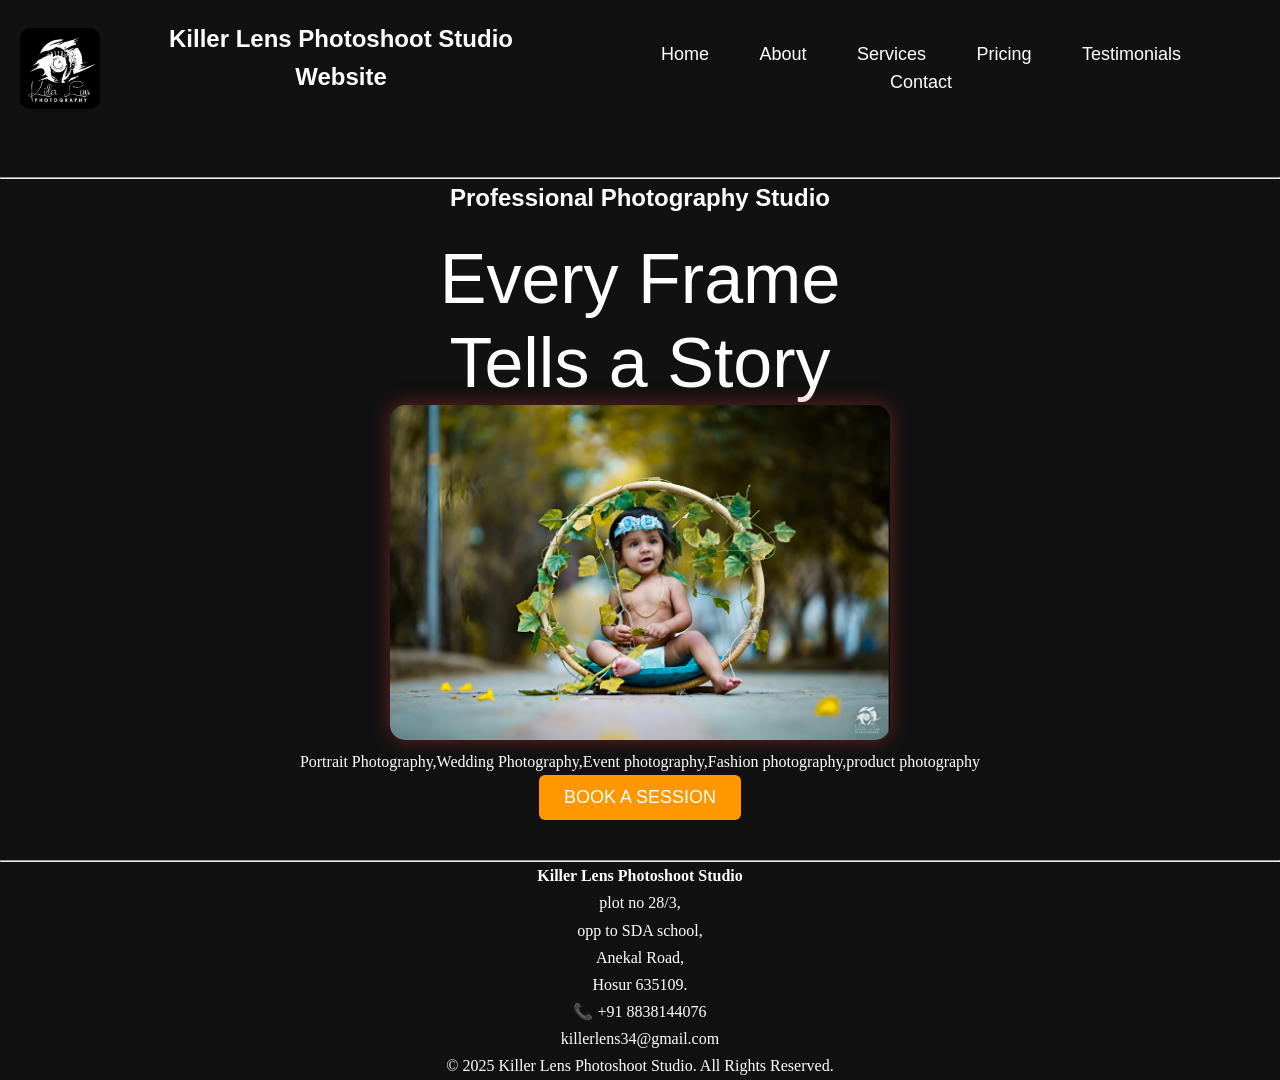
<file: index.html>
<!DOCTYPE html>
<html lang="en">
<head>
    <meta charset="UTF-8">
    <meta name="viewport" content="width=device-width, initial-scale=1.0">
    <title>Home</title>
    <link rel="stylesheet" href="style.css">
    <link href="https://fonts.googleapis.com/css2?family=Great+Vibes&display=swap" rel="stylesheet">
</head>

<body>
     <nav>

    <img id="logo" src="./logo.jpg" alt="Logo" height="50" width="70">

    <h1>Killer Lens Photoshoot Studio Website</h1>

    <div class="menu-toggle" id="menuToggle">
        &#9776;
    </div>

    <div class="nav-links" id="navLinks">
        <a href="index.html">Home</a>
        <a href="about.html">About</a>
        <a href="services.html">Services</a>
        <a href="pricing.html">Pricing</a>
        <a href="testimonial.html">Testimonials</a>
        <a href="contact.html">Contact</a>
    </div>

</nav>

<hr>
     
        <h2>Professional Photography Studio</h2>
        <h5> Every Frame<br>Tells a Story </h5>
       <img id="photo" src="./img.jpg" alt="studio">
       <p>Portrait Photography,Wedding Photography,Event photography,Fashion photography,product photography</p>
        <a href="contact.html"><button>BOOK A SESSION</button></a>
    
        <hr>
         <p><b>Killer Lens Photoshoot Studio</b></p>
         <p>plot no 28/3,<br>opp to SDA school,<br>Anekal Road,<br>Hosur 635109.</p>
         <p>📞 +91 8838144076</p>
         <p> killerlens34@gmail.com</p>
         <p>© 2025 Killer Lens Photoshoot Studio. All Rights Reserved.</p>
    <script>
         const menuToggle = document.getElementById("menuToggle");
         const navLinks = document.getElementById("navLinks");

       menuToggle.addEventListener("click", function () {
        navLinks.classList.toggle("active");
      });
</script>
</body>
</html>
</file>
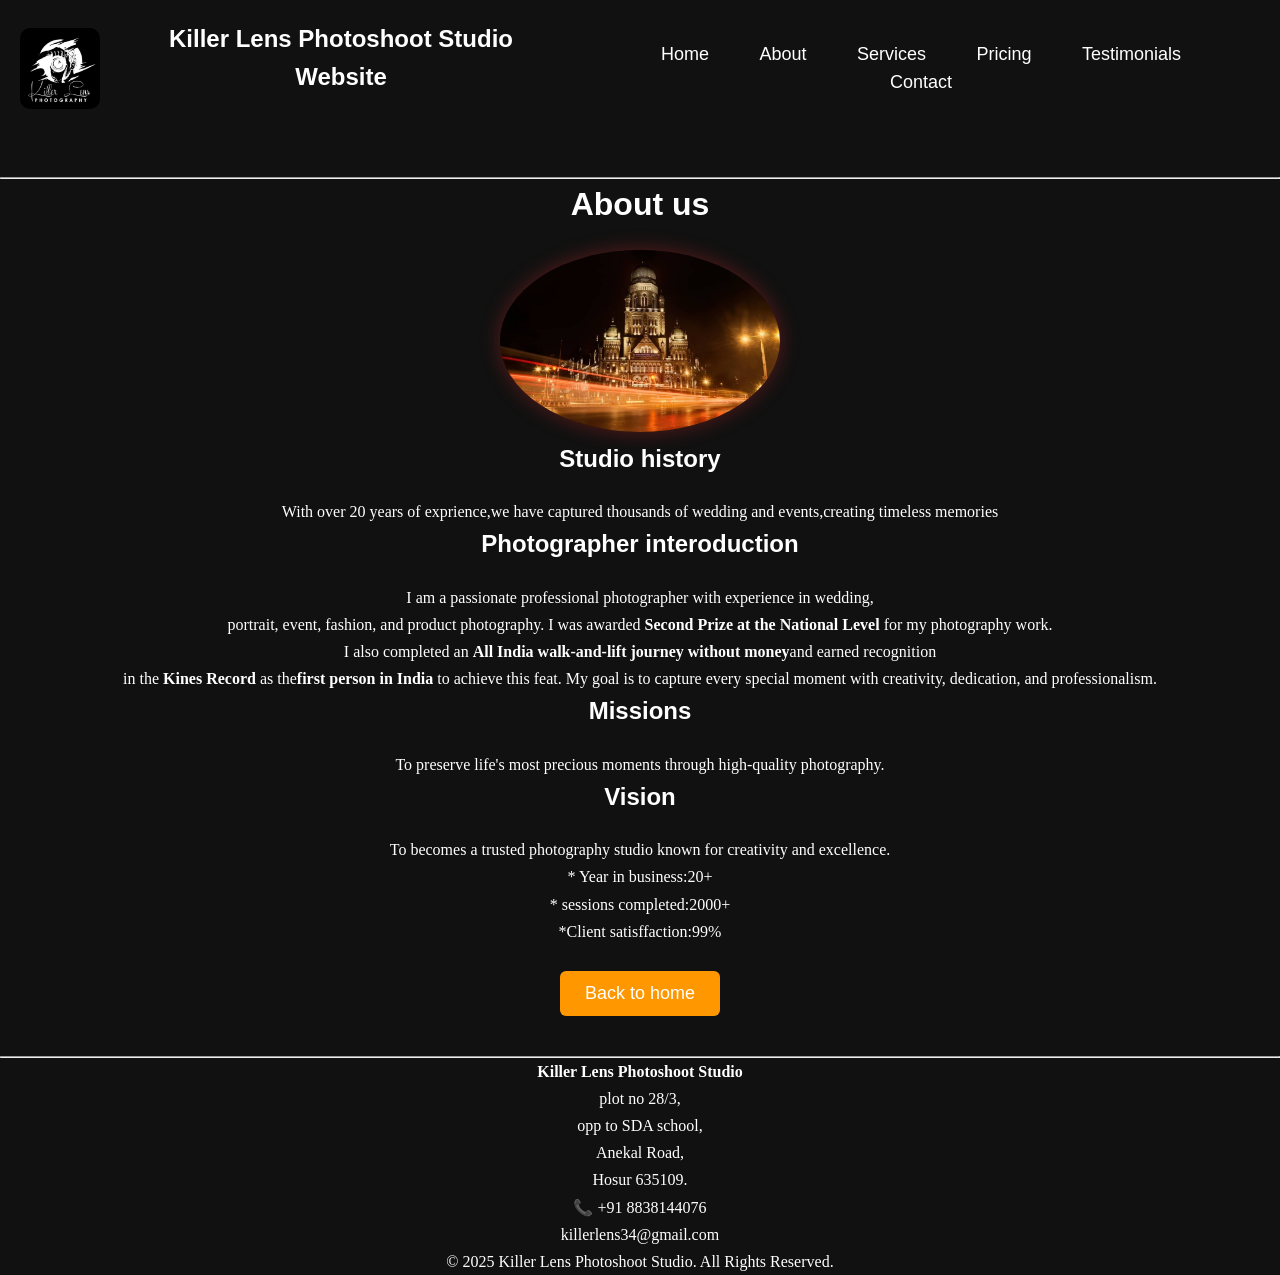
<file: about.html>
<!DOCTYPE html>
<html lang="en">
<head>
    <meta charset="UTF-8">
    <meta name="viewport" content="width=device-width, initial-scale=1.0">
    <title>About us</title>
    <link rel="stylesheet" href="style.css">
</head>
<body>
     <nav>

    <img id="logo" src="./logo.jpg" alt="Logo" height="50" width="70">

    <h1>Killer Lens Photoshoot Studio Website</h1>

    <div class="menu-toggle" id="menuToggle">
        &#9776;
    </div>

    <div class="nav-links" id="navLinks">
        <a href="killerlens.html">Home</a>
        <a href="about.html">About</a>
        <a href="services.html">Services</a>
        <a href="pricing.html">Pricing</a>
        <a href="testimonial.html">Testimonials</a>
        <a href="contact.html">Contact</a>
    </div>

</nav>
<hr>

    <h1> About us</h1>
        <img id="camera" src="./camera.jpg" alt="Camera">
        <h2>Studio history</h2>
        <p> With over 20 years of exprience,we have captured thousands of wedding and events,creating timeless memories</p>
        <h2>Photographer interoduction</h2>
    <p>I am a passionate professional photographer with experience in wedding,<br>portrait, event, fashion, and product photography. I was awarded
       <strong>Second Prize at the National Level</strong> for my photography work.<br>
        I also completed an <strong>All India walk-and-lift journey without money</strong>and earned recognition<br> in the <strong>Kines Record</strong> as the<strong>first person in India</strong> to achieve this feat. My goal is to capture every special moment with creativity, dedication, and professionalism.
    </p>
        <h2>Missions</h2>
        <p>To preserve life's most precious moments through high-quality photography.</p>
        <h2>Vision</h2>
        <p>To becomes a trusted photography studio known for creativity and excellence.</p>
        <p>* Year in business:20+</p>
        <p>* sessions completed:2000+</p>
        <p>*Client satisffaction:99%</p>
        <br>
    <a href="killerlens.html"> <button>Back to home</button></a>
    <hr>
    <p><b>Killer Lens Photoshoot Studio</b></p>
         <p>plot no 28/3,<br>opp to SDA school,<br>Anekal Road,<br>Hosur 635109.</p>
         <p>📞 +91 8838144076</p>
         <p>killerlens34@gmail.com</p>
         <p>© 2025 Killer Lens Photoshoot Studio. All Rights Reserved.</p>
     <script>
         const menuToggle = document.getElementById("menuToggle");
         const navLinks = document.getElementById("navLinks");

       menuToggle.addEventListener("click", function () {
        navLinks.classList.toggle("active");
      });
</script>
</body>
</html>
</file>
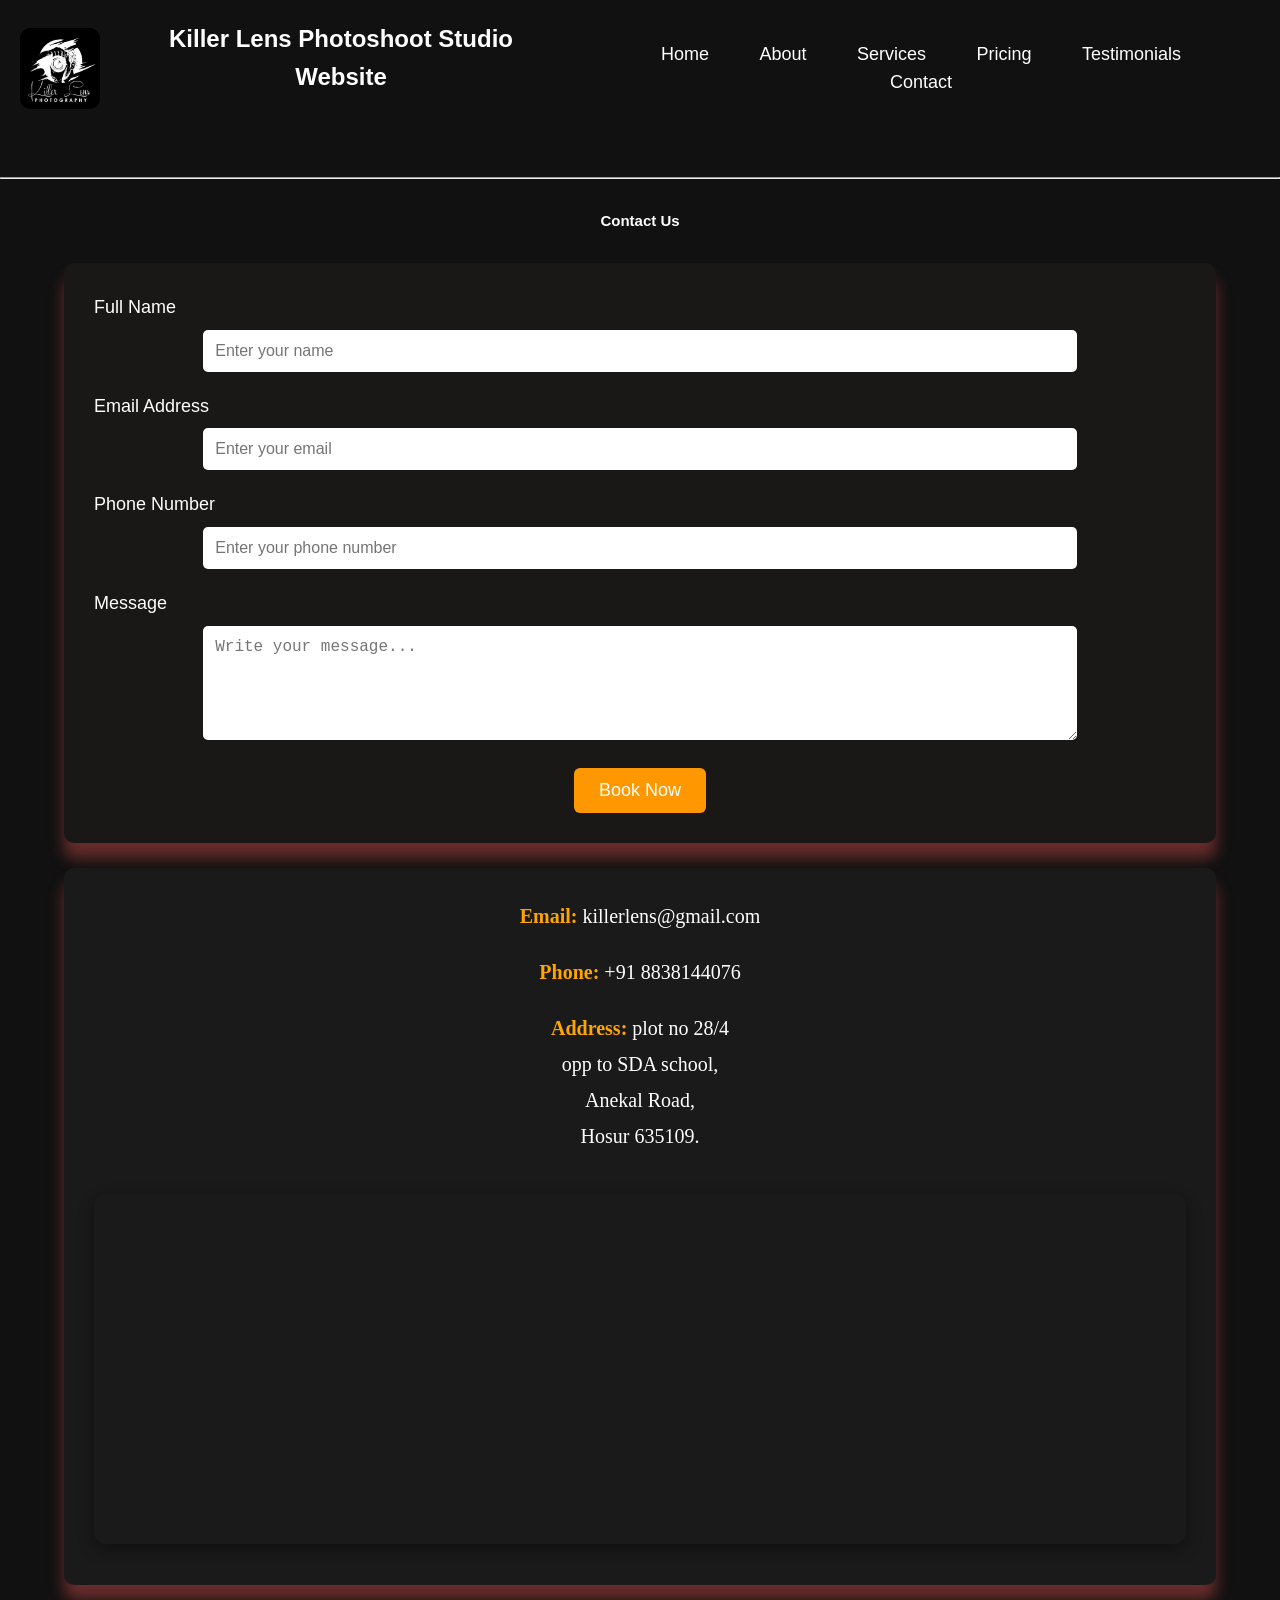
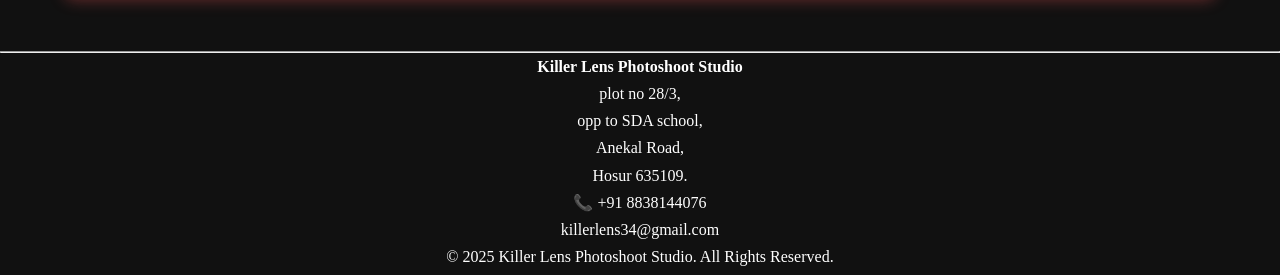
<file: contact.html>
<!DOCTYPE html>
<html lang="en">
<head>
    <meta charset="UTF-8">
    <meta name="viewport" content="width=device-width, initial-scale=1.0">
    <title>contact</title>
    <link rel="stylesheet" href="style.css">
</head>
<body>
     <nav>
    <img id="logo" src="./logo.jpg" alt="Logo" height="50" width="70">
    <h1>Killer Lens Photoshoot Studio Website</h1>
    <div class="menu-toggle" id="menuToggle">
        &#9776;
    </div>
    <div class="nav-links" id="navLinks">
        <a href="killerlens.html">Home</a>
        <a href="about.html">About</a>
        <a href="services.html">Services</a>
        <a href="pricing.html">Pricing</a>
        <a href="testimonial.html">Testimonials</a>
        <a href="contact.html">Contact</a>
    </div>
</nav>
<hr>
     <h1 id="contact">Contact Us</h1>
      <div class="container">
    <form action="#" method="post"> 
        <div class="form-group">
            <label for="name">Full Name</label>
            <input type="text" id="name" name="name" placeholder="Enter your name" required>
        </div>

        <div class="form-group">
            <label for="email">Email Address</label>
            <input type="email" id="email" name="email" placeholder="Enter your email" required></div>
        <div class="form-group">
            <label for="phone">Phone Number</label>
            <input type="tel" id="phone" name="phone" placeholder="Enter your phone number">
        </div>
        <div class="form-group">
            <label for="message">Message</label>
            <textarea id="message" name="message" rows="5" placeholder="Write your message..." required></textarea>
        </div>
         <button type="button" onclick="sendToWhatsApp()">
    Book Now
</button>
    </form>
    <br>
    <div class="contact-info">
        <p><strong>Email:</strong> killerlens@gmail.com</p>
        <p><strong>Phone:</strong> +91 8838144076</p>
        <p><strong>Address:</strong> plot no 28/4<br>opp to SDA school,<br>Anekal Road,<br>Hosur 635109.</p></p>
        <div class="map">
     <iframe src="https://www.google.com/maps/embed?pb=!1m26!1m12!1m3!1d3891.6874168506606!2d77.81702409900305!3d12.733803527425348!2m3!1f0!2f0!3f0!3m2!1i1024!2i768!4f13.1!4m11!3e9!4m5!1s0x3bae70c555555555%3A0xd2f28d0a0d398894!2sHosur%20busstand%2C%20PRPH%2B33F%2C%20Hosur%2C%2C%20Avalapalli%20Hudco%2C%20Tamil%20Nadu%20635109!3m2!1d12.7351914!2d77.8276848!4m3!3m2!1d12.730399199999999!2d77.81660939999999!5e0!3m2!1sen!2sin!4v1783916251099!5m2!1sen!2sin" 
     width="600" height="450" style="border:0;"
     allowfullscreen="" 
     loading="lazy" 
     referrerpolicy="strict-origin-when-cross-origin">
    </iframe>
    </div>
    </div>
</div>
  <br>
    </form>
         <hr>
         <p><b>Killer Lens Photoshoot Studio</b></p>
          <p>plot no 28/3,<br>opp to SDA school,<br> Anekal Road,<br>Hosur 635109.</p>
         <p>📞 +91 8838144076</p>
         <p>killerlens34@gmail.com</p>
         <p>© 2025 Killer Lens Photoshoot Studio. All Rights Reserved.</p>
         <script src="script.js"></script>
 <script>
         const menuToggle = document.getElementById("menuToggle");
         const navLinks = document.getElementById("navLinks");

       menuToggle.addEventListener("click", function () {
        navLinks.classList.toggle("active");
      });
</script>
</body>
</html>
</file>
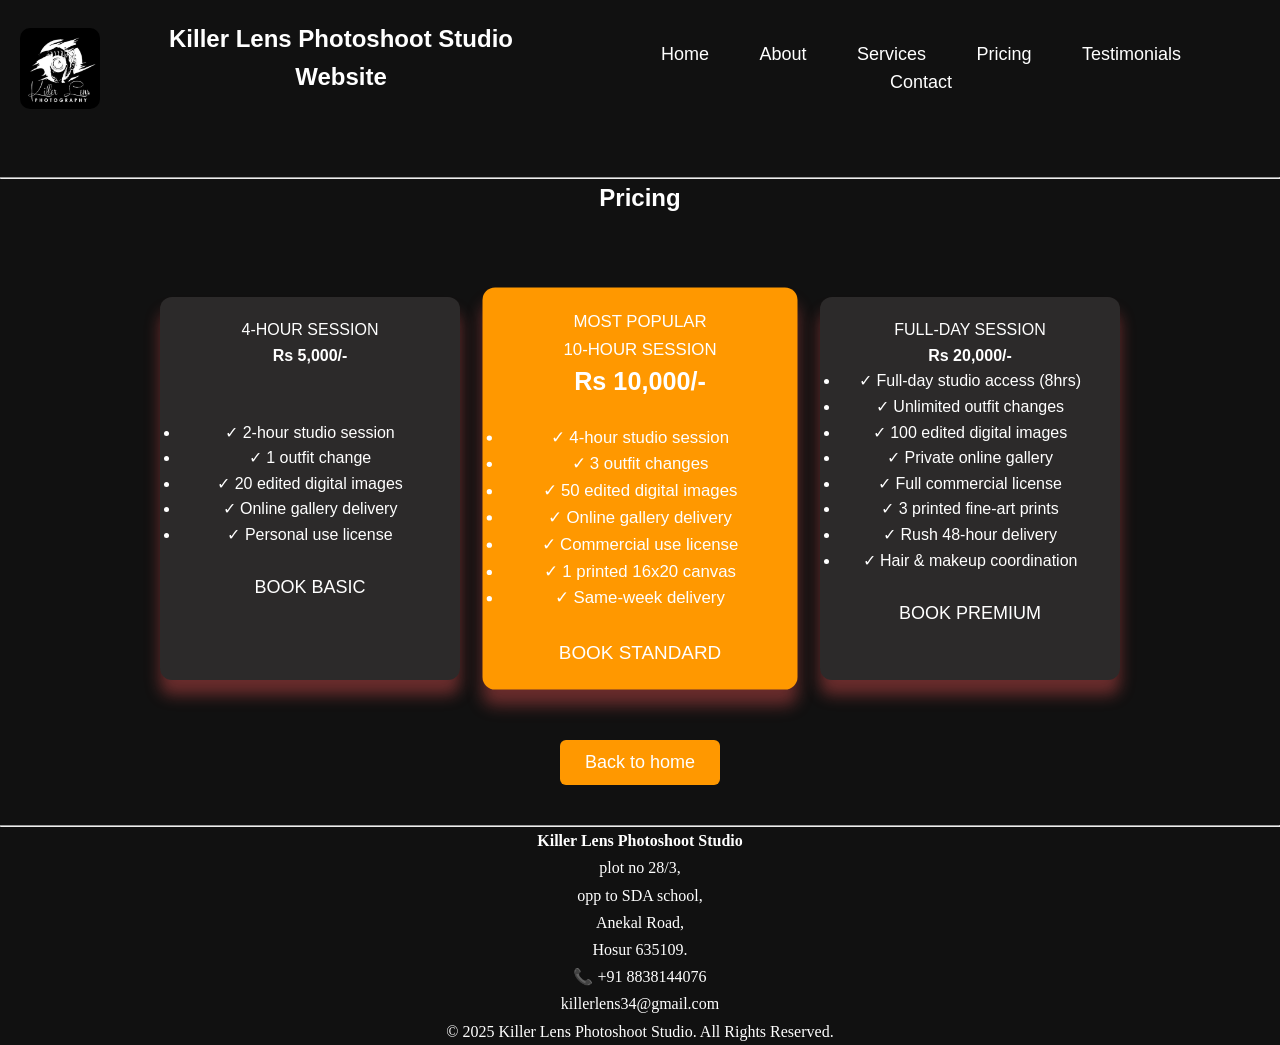
<file: pricing.html>
<!DOCTYPE html>
<html lang="en">
<head>
    <meta charset="UTF-8">
    <meta name="viewport" content="width=device-width, initial-scale=1.0">
    <title>pricing</title>
    <link rel="stylesheet" href="style.css">
</head>
<body>
     <nav>

    <img id="logo" src="./logo.jpg" alt="Logo" height="50" width="70">

    <h1>Killer Lens Photoshoot Studio Website</h1>

    <div class="menu-toggle" id="menuToggle">
        &#9776;
    </div>

    <div class="nav-links" id="navLinks">
        <a href="killerlens.html">Home</a>
        <a href="about.html">About</a>
        <a href="services.html">Services</a>
        <a href="pricing.html">Pricing</a>
        <a href="testimonial.html">Testimonials</a>
        <a href="contact.html">Contact</a>
    </div>

</nav>
<hr>
      <h2 id="Pricing">Pricing</h1>
        <section class="pricing-section">
    <div class="pricing-container">
        <div class="card">
            <span class="subtitle">4-HOUR SESSION</span>
            <h4>Rs 5,000/-</h4>
            <ul>
                <br>
                <br>
                <li>✓ 2-hour studio session</li>
                <li>✓ 1 outfit change</li>
                <li>✓ 20 edited digital images</li>
                <li>✓ Online gallery delivery</li>
                <li>✓ Personal use license</li><br>
            </ul>
            <a href="contact.html" class="button">BOOK BASIC</a>
        </div>
        <div class="card featured">
            <div class="badge">MOST POPULAR</div>
            <span class="subtitle">10-HOUR SESSION</span>
            <h2>Rs 10,000/-</h2>
            <ul>
                <li>✓ 4-hour studio session</li>
                <li>✓ 3 outfit changes</li>
                <li>✓ 50 edited digital images</li>
                <li>✓ Online gallery delivery</li>
                <li>✓ Commercial use license</li>
                <li>✓ 1 printed 16x20 canvas</li>
                <li>✓ Same-week delivery</li>
                <br>
            </ul>
            <a href="contact.html" class="button light">BOOK STANDARD</a>
        </div>
        <div class="card">
            <span class="subtitle">FULL-DAY SESSION</span>
            <h4>Rs 20,000/-</h4>
            <ul>
                <li>✓ Full-day studio access (8hrs)</li>
                <li>✓ Unlimited outfit changes</li>
                <li>✓ 100 edited digital images</li>
                <li>✓ Private online gallery</li>
                <li>✓ Full commercial license</li>
                <li>✓ 3 printed fine-art prints</li>
                <li>✓ Rush 48-hour delivery</li>
                <li>✓ Hair & makeup coordination</li>
                <br>
            </ul>
            <a href="contact.html" class="button">BOOK PREMIUM</a>
        </div>
    </div>
  </section>
       <a href="killerlens.html"> <button>Back to home</button></a>
        <hr>
    <p><b>Killer Lens Photoshoot Studio</b></p>
         <p>plot no 28/3,<br>opp to SDA school,<br>Anekal Road,<br>Hosur 635109.</p>
         <p>📞 +91 8838144076</p>
         <p>killerlens34@gmail.com</p>
         <p>© 2025 Killer Lens Photoshoot Studio. All Rights Reserved.</p>
     <script>
         const menuToggle = document.getElementById("menuToggle");
         const navLinks = document.getElementById("navLinks");

       menuToggle.addEventListener("click", function () {
        navLinks.classList.toggle("active");
      });
</script>
</body>
</html>
</file>
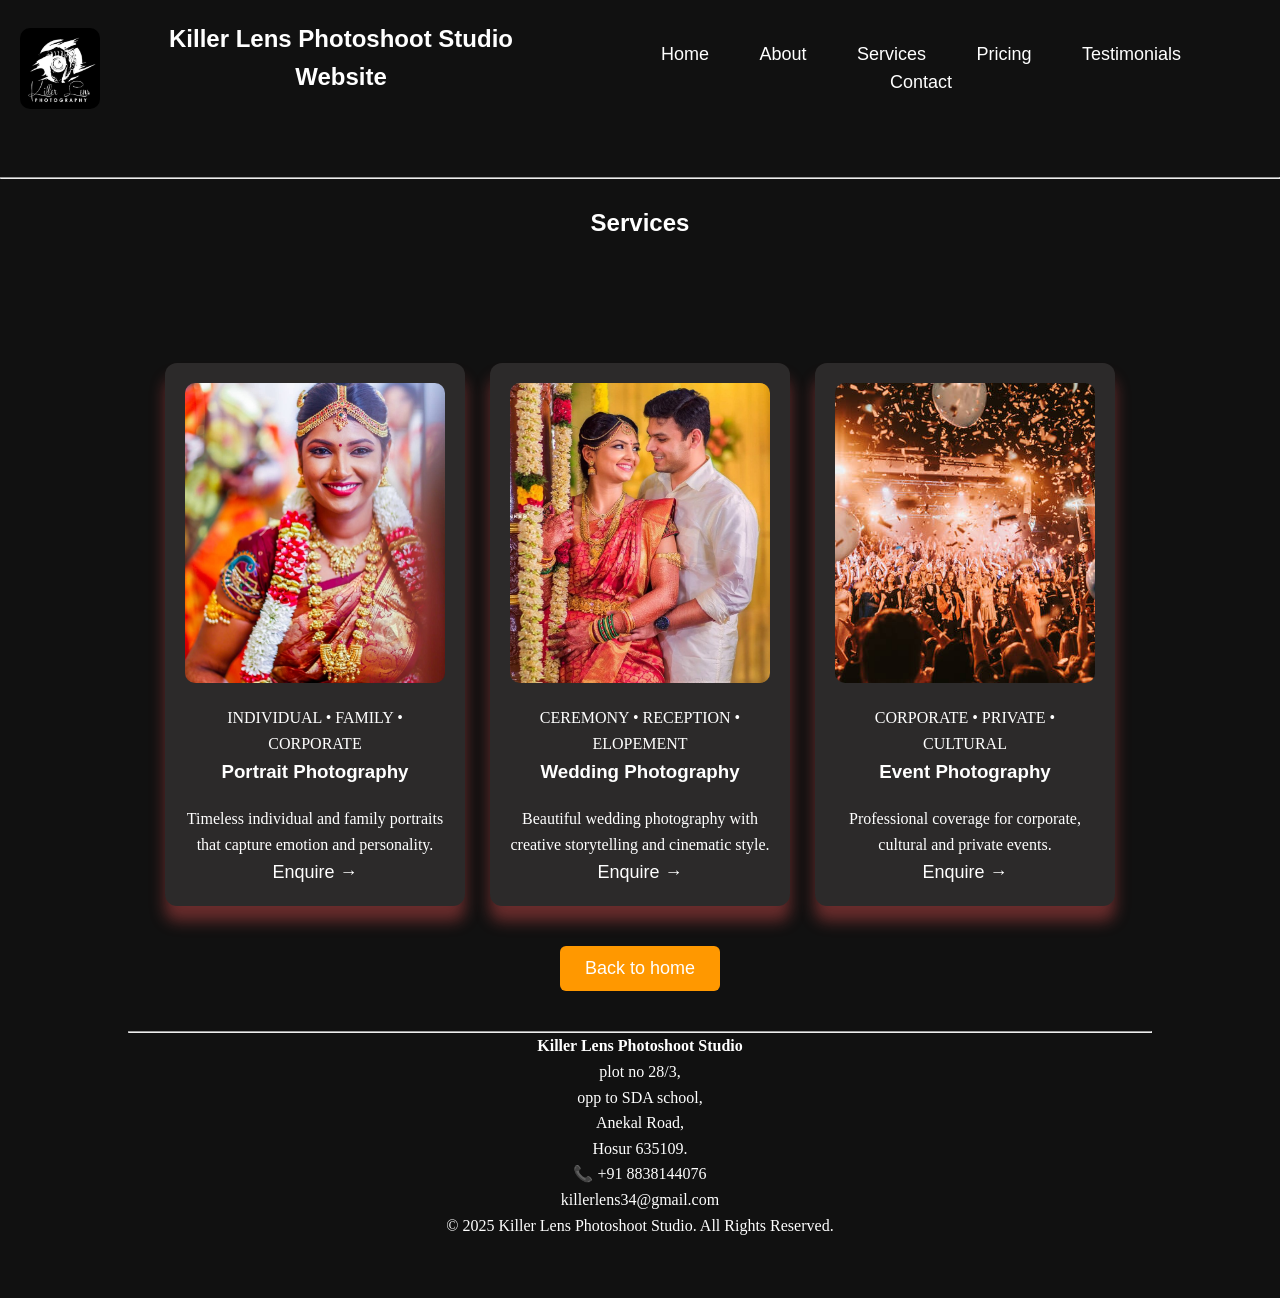
<file: services.html>
<!DOCTYPE html>
<html lang="en">
<head>
    <meta charset="UTF-8">
    <meta name="viewport" content="width=device-width, initial-scale=1.0">
    <title>services</title>
    <link rel="stylesheet" href="style.css">
</head>
<body>
     <nav>

    <img id="logo" src="./logo.jpg" alt="Logo" height="50" width="70">

    <h1>Killer Lens Photoshoot Studio Website</h1>

    <div class="menu-toggle" id="menuToggle">
        &#9776;
    </div>

    <div class="nav-links" id="navLinks">
        <a href="killerlens.html">Home</a>
        <a href="about.html">About</a>
        <a href="services.html">Services</a>
        <a href="pricing.html">Pricing</a>
        <a href="testimonial.html">Testimonials</a>
        <a href="contact.html">Contact</a>
    </div>

</nav>
<hr>
     <br>
    <h2>Services</h2>
   <section id="services">
    <div class="services">
     <div class="card">
     <img src="./portrait.jpg" alt="Portrait">
     <p>INDIVIDUAL • FAMILY • CORPORATE</p>
     <h3>Portrait Photography</h3>
     <p>Timeless individual and family portraits that capture emotion and personality.</p>
     <a href="contact.html">Enquire →</a>
     </div>
     <div class="card">
     <img src="./wedding.jpg" alt="Wedding">
     <p>CEREMONY • RECEPTION • ELOPEMENT</p>
     <h3>Wedding Photography</h3>
     <p>Beautiful wedding photography with creative storytelling and cinematic style.</p>
     <a href="contact.html">Enquire →</a>
     </div>
     <div class="card">
     <img src="./event.jpg" alt="Event">
     <p>CORPORATE • PRIVATE • CULTURAL</p>
     <h3>Event Photography</h3>
     <p>Professional coverage for corporate, cultural and private events.</p>
      <a href="contact.html">Enquire →</a>
     </div>
     </div>
 <a href="killerlens.html"> <button>Back to home</button></a>
    <hr>
     <p><b>Killer Lens Photoshoot Studio</b></p>
         <p>plot no 28/3,<br>opp to SDA school,<br>Anekal Road,<br>Hosur 635109.</p>
         <p>📞 +91 8838144076</p>
         <p>killerlens34@gmail.com</p>
         <p>© 2025 Killer Lens Photoshoot Studio. All Rights Reserved.</p>
    </section>
     <script>
         const menuToggle = document.getElementById("menuToggle");
         const navLinks = document.getElementById("navLinks");

       menuToggle.addEventListener("click", function () {
        navLinks.classList.toggle("active");
      });
</script>
    </body>
</html>
</file>
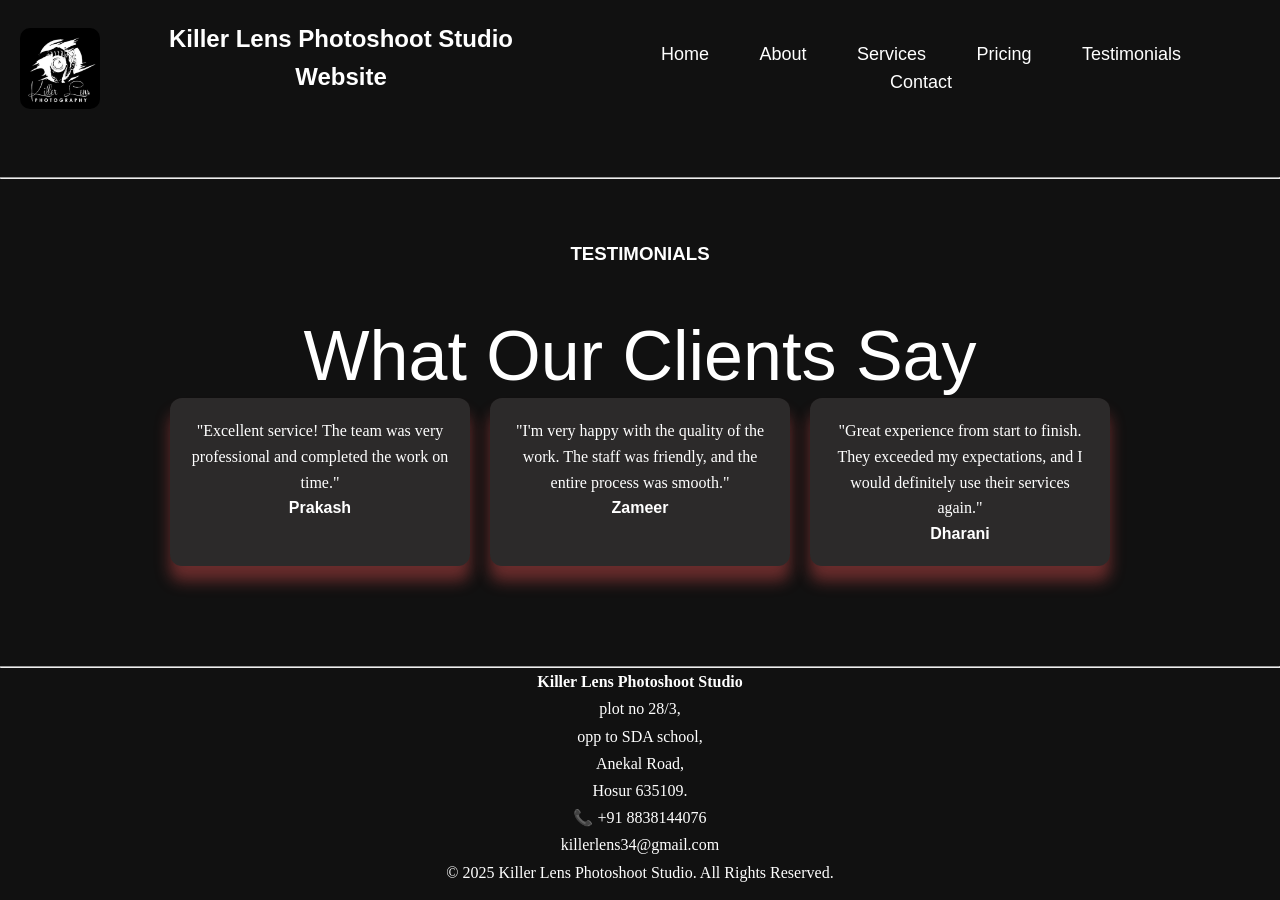
<file: testimonial.html>
<!DOCTYPE html>
<html lang="en">
<head>
    <meta charset="UTF-8">
    <meta name="viewport" content="width=device-width, initial-scale=1.0">
    <title>testimonial</title>
    <link rel="stylesheet" href="style.css">
     <link href="https://fonts.googleapis.com/css2?family=Great+Vibes&display=swap" rel="stylesheet">
</head>
<body>
   <nav>

    <img id="logo" src="./logo.jpg" alt="Logo" height="50" width="70">

    <h1>Killer Lens Photoshoot Studio Website</h1>

    <div class="menu-toggle" id="menuToggle">
        &#9776;
    </div>

    <div class="nav-links" id="navLinks">
        <a href="killerlens.html">Home</a>
        <a href="about.html">About</a>
        <a href="services.html">Services</a>
        <a href="pricing.html">Pricing</a>
        <a href="testimonial.html">Testimonials</a>
        <a href="contact.html">Contact</a>
    </div>

</nav>
<hr>

<section id="testimonials">
    <h3>TESTIMONIALS</h3><br>
    <h5>What Our Clients Say</h5>

    <div class="testimonials">
        <div class="card"> 
            <p>
               "Excellent service! The team was very professional and completed the work on time."
            <h4>Prakash</h4>
        </div>

        <div class="card ">
            <p>
               "I'm very happy with the quality of the work. The staff was friendly, and the entire process was smooth."
            </p>
            <h4>Zameer</h4>
        </div>

        <div class="card">
            <p>
               "Great experience from start to finish. They exceeded my expectations, and I would definitely use their services again."
            </p>
            <h4>Dharani</h4>
          </div>
          </div>
         </section>

         <hr>
         
          <p><b>Killer Lens Photoshoot Studio</b></p>
         <p>plot no 28/3,<br>opp to SDA school,<br>Anekal Road,<br>Hosur 635109.</p>
         <p>📞 +91 8838144076</p>
         <p>killerlens34@gmail.com</p>
         <p>© 2025 Killer Lens Photoshoot Studio. All Rights Reserved.</p>
    <script>
         const menuToggle = document.getElementById("menuToggle");
         const navLinks = document.getElementById("navLinks");

       menuToggle.addEventListener("click", function () {
        navLinks.classList.toggle("active");
      });
</script>
</body>
</html>
</file>
<file: style.css>
*{
    margin:0;
    padding:0;
    box-sizing:border-box;
}

body{
    font-family:'Segoe UI', Arial, sans-serif;
    background:#111;
    color:#fff;
    line-height:1.6;
    text-align:center;
}

/* ---------- Layout ---------- */

.container{
    width:90%;
    max-width:1200px;
    margin:0 auto;
}

header{
    background:#000;
    padding:15px 40px;
    display:flex;
    justify-content:space-between;
    align-items:center;
    position:sticky;
    top:0;
    z-index:1000;
}

nav{
    display:flex;
    justify-content:center;
    align-items:center;
    gap:20px;
    padding:20px;
    background:#111;
}

section{
    padding:60px 10%;
}

h1,h2,h3{
    margin-bottom:20px;
}

/* ---------- Navigation ---------- */

a{
    text-decoration:none;
    color:#fff;
    font-size:18px;
    font-weight:500;
    padding:10px 18px;
    margin:0 5px;
    border-radius:6px;
    transition:.3s;
}

a:hover{
    background:orange;
    color:#fff;
}

a.active{
    background:orange;
    color:#fff;
    border:2px solid #fff;
}

#ver{
    color:#ff9800;
}

/* ---------- Buttons ---------- */

button{
    background:#ff9800;
    color:#fff;
    border:none;
    padding:12px 25px;
    border-radius:6px;
    cursor:pointer;
    font-size:18px;
    transition:.3s;
}

button:hover{
    background:#e68900;
    transform:scale(1.05);
}

/* ---------- Images ---------- */

img{
    max-width:100%;
    height:auto;
    border-radius:10px;
}

#logo{
    width:80px;
}

#photo{
    width:500px;
    border-radius:15px;
    box-shadow:0 0 20px rgba(193, 54, 54, 0.5);
}

#camera{
    width:280px;
    border-radius:50%;
    box-shadow:0 0 20px rgba(199, 39, 39, 0.4);
}
h5 {
    font-family: 'Franklin Gothic Medium', 'Arial Narrow', Arial, sans-serif;
    font-size: 70px;
    font-weight: 400;
    color: white;
    text-align: center;
    line-height: 1.2;
}
p{
    font-family:serif;
}
/* ---------- Hero ---------- */

.hero{
    display:flex;
    justify-content:center;
    align-items:center; 
    gap:40px;
    flex-wrap:wrap;
    padding:60px;
}

/* ---------- About ---------- */

.about{
    max-width:900px;
    margin:auto;
}

/* ---------- Services ---------- */
.services{
    display:flex;
    flex-direction:row;
    justify-content:center;
    flex-wrap:wrap;
    gap:25px;
    padding:40px 20px;
}
/* ---------- Cards ---------- */

.card{
    width:300px;
    max-width:100%;
    padding:20px;
    text-align:center;
    background:#2c2a2a;
    border-radius:12px;
    overflow:hidden;
    box-shadow:0 15px 15px rgba(237, 86, 86, 0.4);
    transition:.3s;
}

.card:hover{
    transform:translateY(-10px);
}

.card img{
    width:100%;
    height:300px;
    object-fit:cover;
    border-radius:10px;
    margin-bottom:15px;
}
/* ---------- Pricing ---------- */

.pricing-container{
    display:flex;
    justify-content:center;
    gap:30px;
    flex-wrap:wrap;
}

.featured{
    background:#ff9800;
    color:#fff;
    transform:scale(1.05);
}

/* ---------- Testimonials ---------- */

.testimonials{
    display:flex;
    justify-content:center;

    gap:20px;
    flex-wrap:wrap;
}

/* ---------- Contact ---------- */

#contact{
    text-align:center;
    font-size:15px;
    margin:30px 0;
}

.contact-container{
   width:100%;
    max-width:100%;
    margin:40px auto;

}

form{
    background:#1a1717;
    padding:30px;
    border-radius:10px;
   box-shadow:0 15px 15px rgba(237, 86, 86, 0.4);
}

form h2{
    margin-bottom:25px;
}

.form-group{
    margin-bottom:20px;
}

.form-group label{
    display:block;
    text-align:left;
    margin-bottom:8px;
    font-size:18px;
}

.form-group input,
.form-group textarea{
    width:80%;
    padding:12px;
    border:none;
    border-radius:5px;
    font-size:16px;
}

.form-group textarea{
    resize:vertical;
}

.contact-info{
    background:#1a1a1a;
    padding:30px;
    border-radius:10px;
   box-shadow:0 15px 15px rgba(237, 86, 86, 0.4);
    font-size:20px;
    line-height:1.8;
}
.map{
    width:100%;
    margin-top:40px;
}

.map iframe{
    width:100%;
    height:350px;
    border-radius:12px;
    box-shadow:0 5px 15px rgba(0,0,0,.4);
}

.contact-info p{
    margin-bottom:20px;
}

.contact-info strong{
    color:orange;
}

/* ---------- FAQ ---------- */

details{
    background:#1e1e1e;
    margin:15px auto;
    max-width:800px;
    padding:15px;
    border-radius:8px;
    box-shadow:0 -5px 15px rgba(237, 86, 86, 0.4);
}

summary{
    cursor:pointer;
    font-size:20px;
    font-weight:bold;
}

details p{
    margin-top:10px;
}

/* ---------- Table ---------- */

table{
    width:100%;
    max-width:100%;
    margin:auto;
}

input,
textarea{
    width:100%;
}

/* ---------- Footer ---------- */

footer{
    background:#000;
    text-align:center;
    padding:20px;
    margin-top:50px;
}

hr{
    margin-top:40px;
}

body > p{
    text-align:center;
    line-height:1.7;
}
.menu-toggle{
    display:none;
    font-size:30px;
    cursor:pointer;
}
/* ===========================
   RESPONSIVE DESIGN
=========================== */

/* Tablets */
@media screen and (max-width: 992px) {

    nav{
        flex-direction: column;
        align-items: center;
        gap: 15px;
    }

    .hero{
        flex-direction: column;
        text-align: center;
        padding: 40px 20px;
    }

    .hero img,
    #photo,
    #camera{
        width: 80%;
        max-width: 400px;
        height: auto;
    }

    .services,
    .pricing-container,
    .testimonials{
        display: flex;
        flex-wrap: wrap;
        justify-content: center;
        gap: 20px;
    }

    .card{
        width: 45%;
    }

    .contact-container{
        display: grid;
        grid-template-columns: 1fr;
        gap: 25px;
    }

    .contact-info,
    .contact-form{
        width: 100%;
        text-align: center;
    }

    iframe{
        width: 100%;
        height: 300px;
    }

    h1{
        font-size: 36px;
    }

    h2{
        font-size: 28px;
    }

    p{
        font-size: 17px;
    }
}
/* Desktop */
.menu-toggle{
    display:none;
}
.menu-toggle{
    display:none;
}
/* Mobile */
@media screen and (max-width: 768px){
    .menu-toggle{
    display:block;
}

.nav-links{
    display:none;
    flex-direction:column;
    width:100%;
    background:#111;
}

.nav-links.active{
    display:flex;
}

.nav-links a{
    display:block;
    padding:15px;
    text-align:center;
}
     .menu-toggle{
        display:block;
        font-size:30px;
        color:white;
        cursor:pointer;
    }
nav{
    position:relative;
}
    .nav-links{
        display:none;
        flex-direction:column;
        position:absolute;
        top:70px;
        left:0;
        width:100%;
        background:#111;
        padding:20px 0;
        text-align:center;
    }

    .nav-links.active{
        display:flex;
    }
    .nav-links a{
    padding:12px;
    text-align:center;
}
    .nav-links li{
        margin:15px 0;
    }

    nav{
        flex-direction: column;
        gap: 10px;
    }

    nav a{
        display: block;
        width: 100%;
        text-align: center;
        padding: 12px;
    }

    .hero{
        flex-direction: column;
        padding: 30px 15px;
    }

    .services,
    .pricing-container,
    .testimonials{
        flex-direction: column;
        align-items: center;
    }

    .card{
        width: 90%;
    }

    .contact-container{
        display: grid;
        grid-template-columns: 1fr;
    }

    .contact-info,
    .contact-form{
        width: 100%;
    }

    input,
    textarea,
    select,
    button{
        width: 100%;
    }

    iframe{
        width: 100%;
        height: 250px;
    }

    img{
        max-width: 100%;
        height: auto;
    }

    h1{
        font-size: 30px;
    }

    h2{
        font-size: 24px;
    }

    p{
        font-size: 16px;
    }
}


/* Small Mobile */
@media screen and (max-width:480px){

    body{
        padding:10px;
    }

    h1{
        font-size:24px;
    }

    h2{
        font-size:20px;
    }

    p{
        font-size:15px;
    }

    .card{
        width:100%;
    }

    img{
        width:100%;
        height:auto;
    }

    iframe{
        width:100%;
        height:220px;
    }

    button{
        width:100%;
    }
}
</file>
